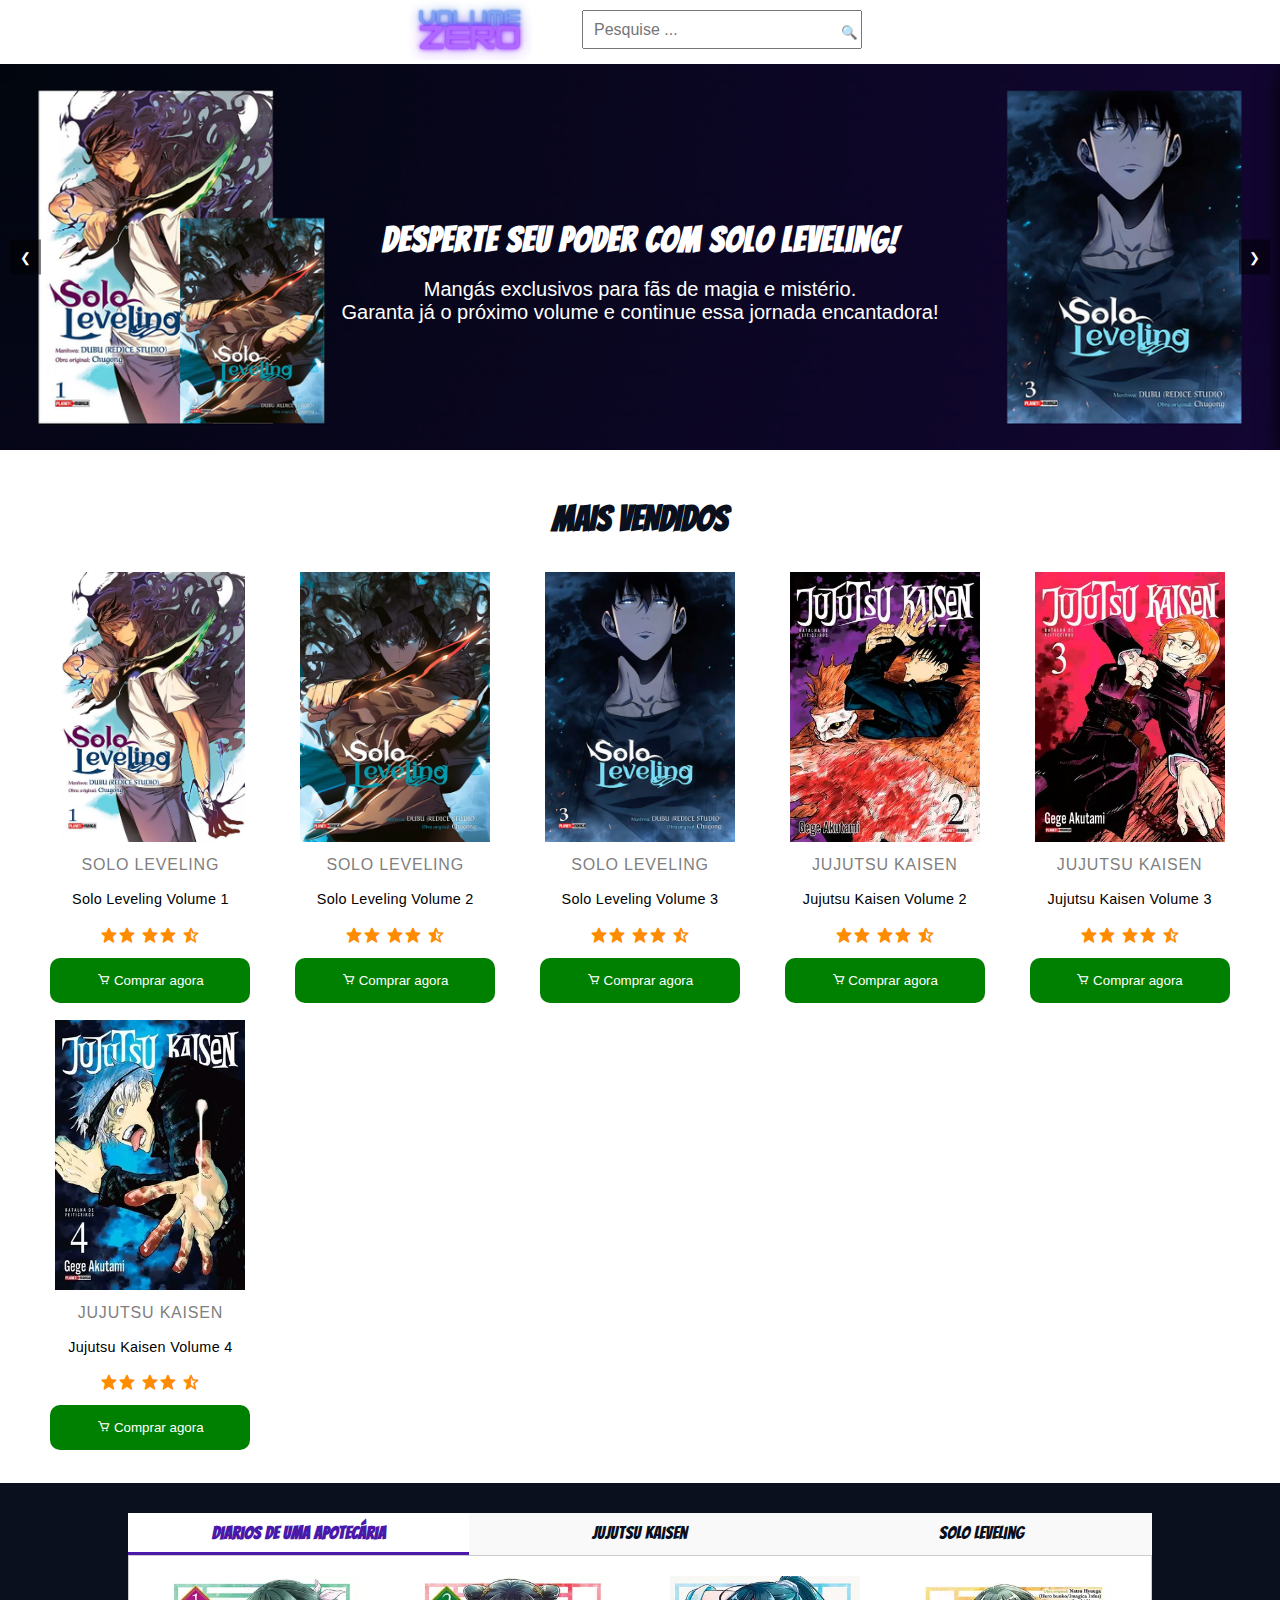
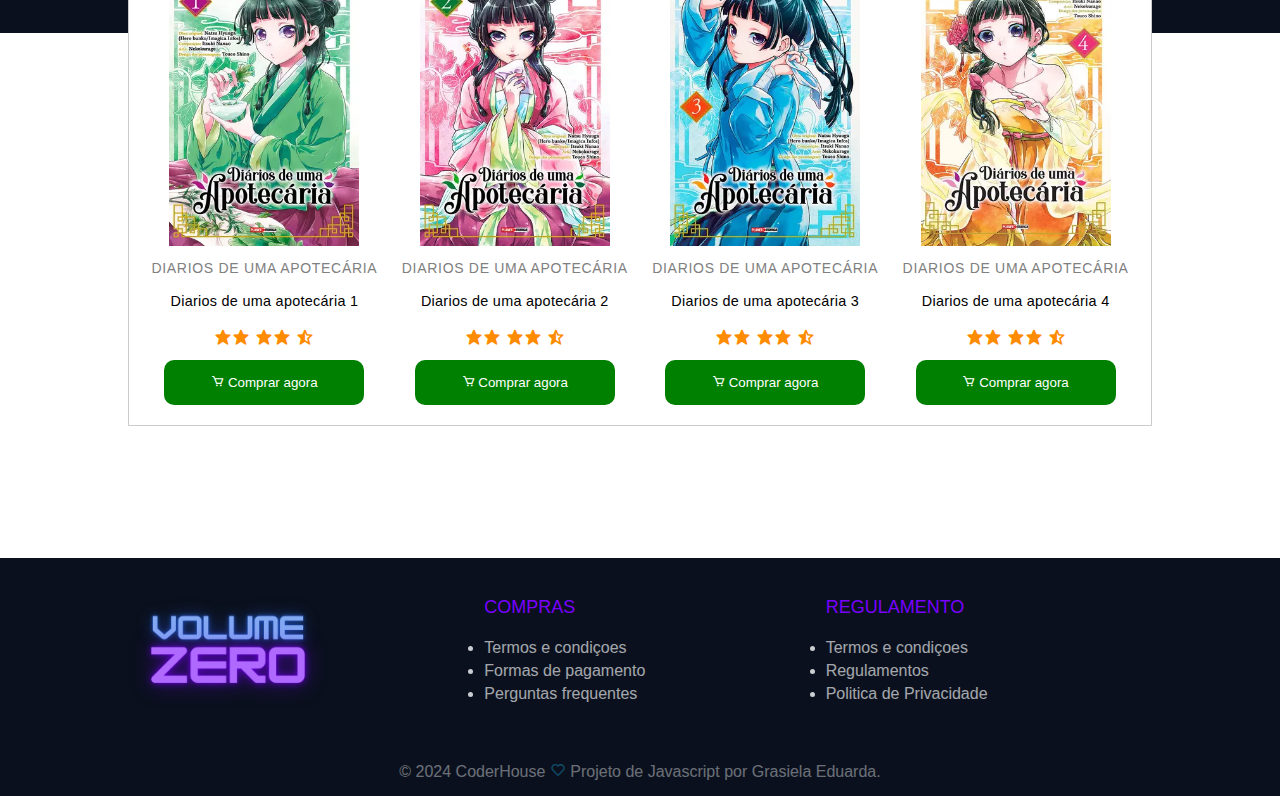
<file: index.html>
<!DOCTYPE html>
<html lang="en">
<head>
  <meta charset="UTF-8">
  <meta name="viewport" content="width=device-width, initial-scale=1.0">
  <title>VolumeZero</title>
  <link rel="icon" href="img/icon.png" type="image/png">
  <link rel="stylesheet" href="index.css">
  <link href="https://fonts.googleapis.com/css2?family=Bangers&display=swap" rel="stylesheet">
  <link href="https://fonts.googleapis.com/css2?family=Cormorant&display=swap" rel="stylesheet">
  <link href='https://unpkg.com/boxicons@2.1.4/css/boxicons.min.css' rel='stylesheet'>

</head>
<body>
  <div class="container">
    <header>
      <a class="navImg" href="index.html">
        <img src="img/home.png" alt="home_logo" class="homeLogo">
      </a>
      <div class="searchContainer">
        <input 
          type="text" 
          id="searchBar" 
          placeholder="Pesquise ..."
        />
        <button id="searchButton">🔍</button>
      </div>
    </header>
    <main>
      <div class="carousel">
        <div class="carouselTrack">
          <div class="carouselItem">
            <img src="./img/banners/banner1.png" alt="banner1">
            <div class="text">
              <h2>Desperte Seu Poder com Solo Leveling!</h2>
              <p>Mangás exclusivos para fãs de magia e mistério. <br> Garanta já o próximo volume e continue essa jornada encantadora!</p>
            </div>
          </div>
          <div class="carouselItem">
            <img src="./img/banners/banner2.png" alt="banner2">
            <div class="text">
              <h2> Entre no Mundo de Diário de uma Apotecária!</h2>
              <p>Descubra a jornada épica de Jinwoo e mergulhe no mundo das sombras.<br>
                Garanta já os volumes e sinta a adrenalina dessa história incrível!</p>
            </div>
          </div>
          <div class="carouselItem">
            <img src="./img/banners/banner3.png" alt="banner3">
            <div class="text">
              <h2>Jujutsu Kaisen: Volume 26 Já Disponível!</h2>
              <p>Mergulhe no mundo das maldições e feiticeiros!<br>Adquira Agora Mesmo e Complete Sua Coleção!</p>
            </div>
          </div>
        </div>
        <button class="carouselButton prev">&#10094;</button>
        <button class="carouselButton next">&#10095;</button>
      </div>
      <div class="bestSellers">
        <h2> Mais vendidos </h2>
        <div class="bestSellerlist">
        </div>
      </div>
      <div class="tab">
        <div class="background">
          <img src="img/background.png"/>
        </div>
        <div class="tabsWrapper">
          <div class="tabs">
            <button class="tabLink active" data-tab="tab1">Diarios de uma Apotecária</button>
            <button class="tabLink" data-tab="tab2">Jujutsu Kaisen</button>
            <button class="tabLink" data-tab="tab3">Solo Leveling</button>
          </div>
          <div id="tab1" class="tabContent active">
            <div class="apotecaryList">

            </div>
          </div>
          <div id="tab2" class="tabContent">
            <div class="jujutsuList">

            </div>
          </div>
          <div id="tab3" class="tabContent">
            <div class="soloList">

            </div>
          </div>
        </div>
      </div>
    </main>
    <footer>
      <div class="information">
        <div class="logo">
          <img class="logo" src="img/VOLUME.png" alt="logo">
        </div>
        <div class="faq">
          <h4>Compras</h4>
            <ul>
                <li> <a href="index.html">Termos e condiçoes </a></li>
                <li> <a href="index.html">Formas de pagamento</a></li>
                <li> <a href="index.html">Perguntas frequentes</a></li>
            </ul>
        </div>
        <div class="faq">
          <h4>Regulamento</h4>
            <ul>
                <li> <a href="index.html">Termos e condiçoes </a></li>
                <li> <a href="index.html">Regulamentos</a></li>
                <li> <a href="index.html">Politica de Privacidade</a></li>
            </ul>
        </div>

      </div>
      <div class="author">
        <div class="copy">
          <p> © 2024 CoderHouse <i class='bx bx-heart' style="color:#1CA0D1"></i> Projeto de Javascript por Grasiela Eduarda. </p>
        </div>
    </footer>
  </div>
  <script src="index.js"></script>
  <script 
    src="https://cdn.jsdelivr.net/npm/bootstrap@5.3.1/dist/js/bootstrap.bundle.min.js">
  </script>
</file>
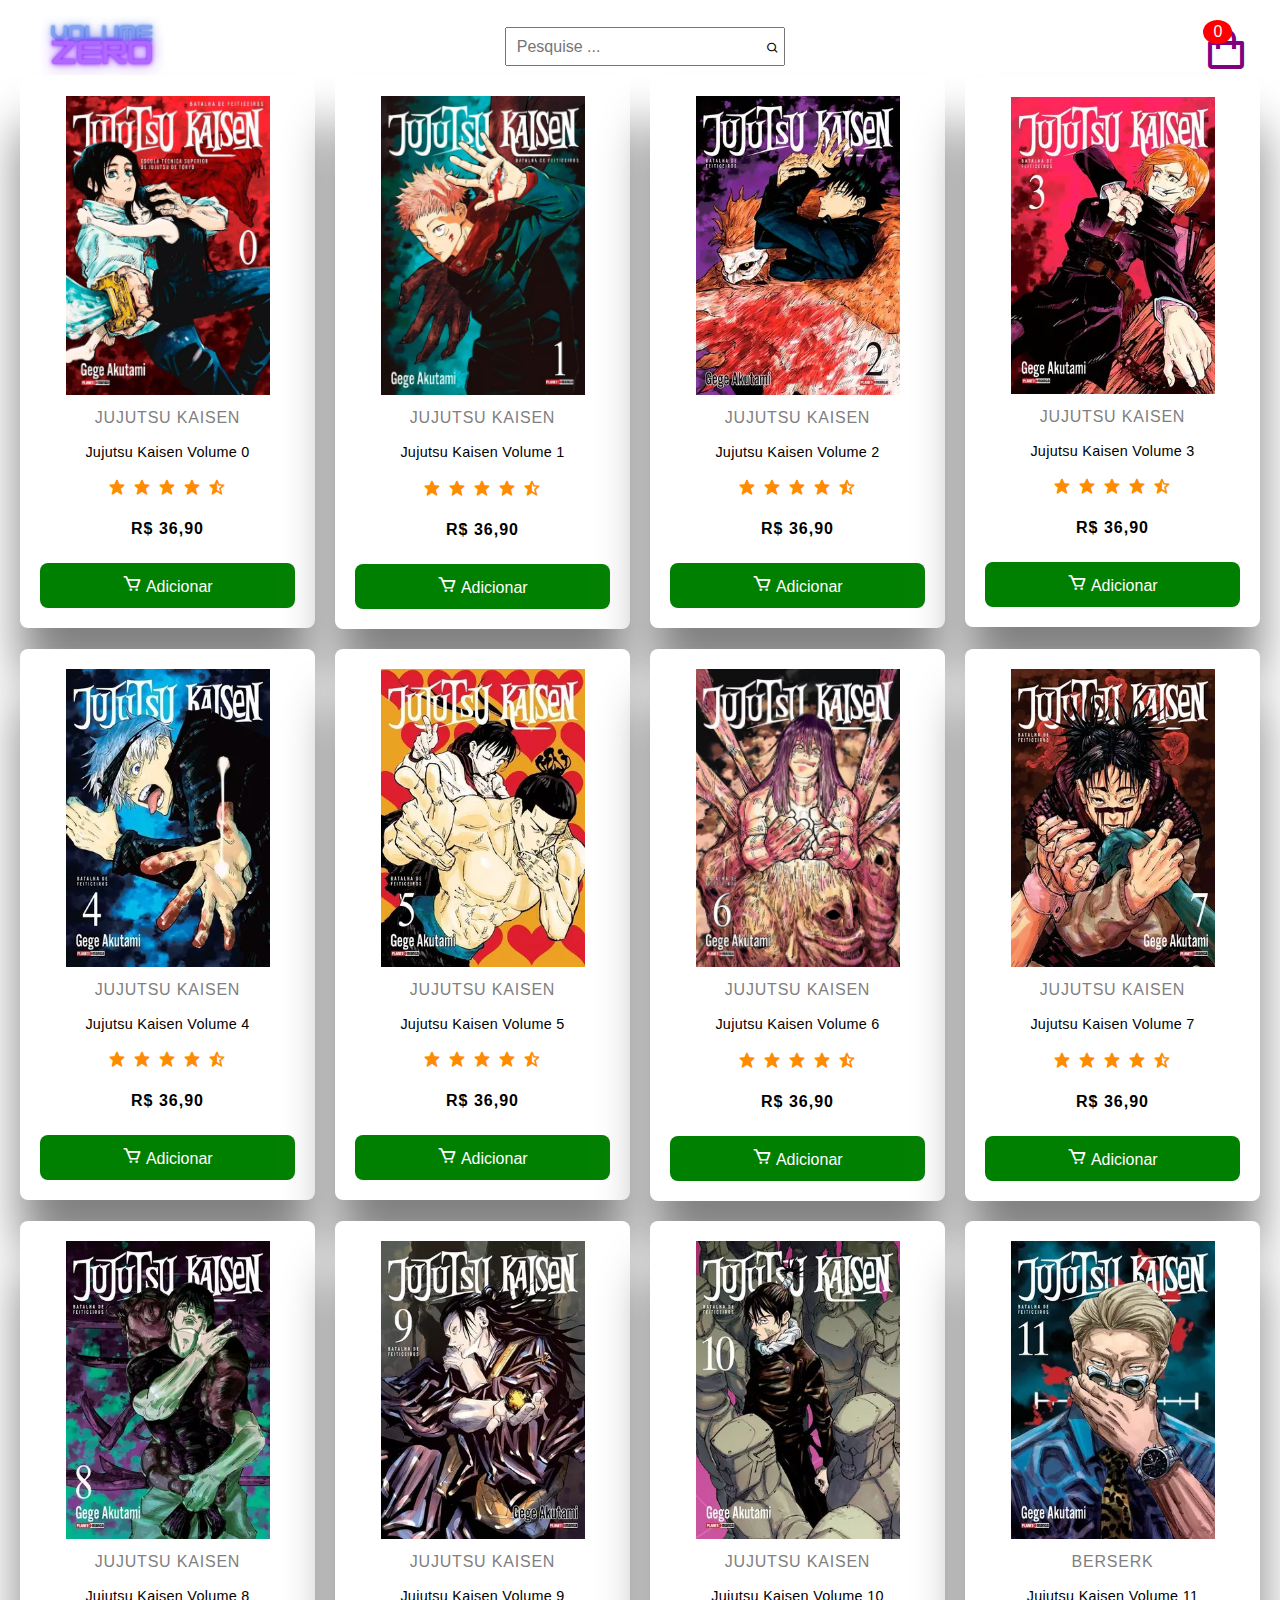
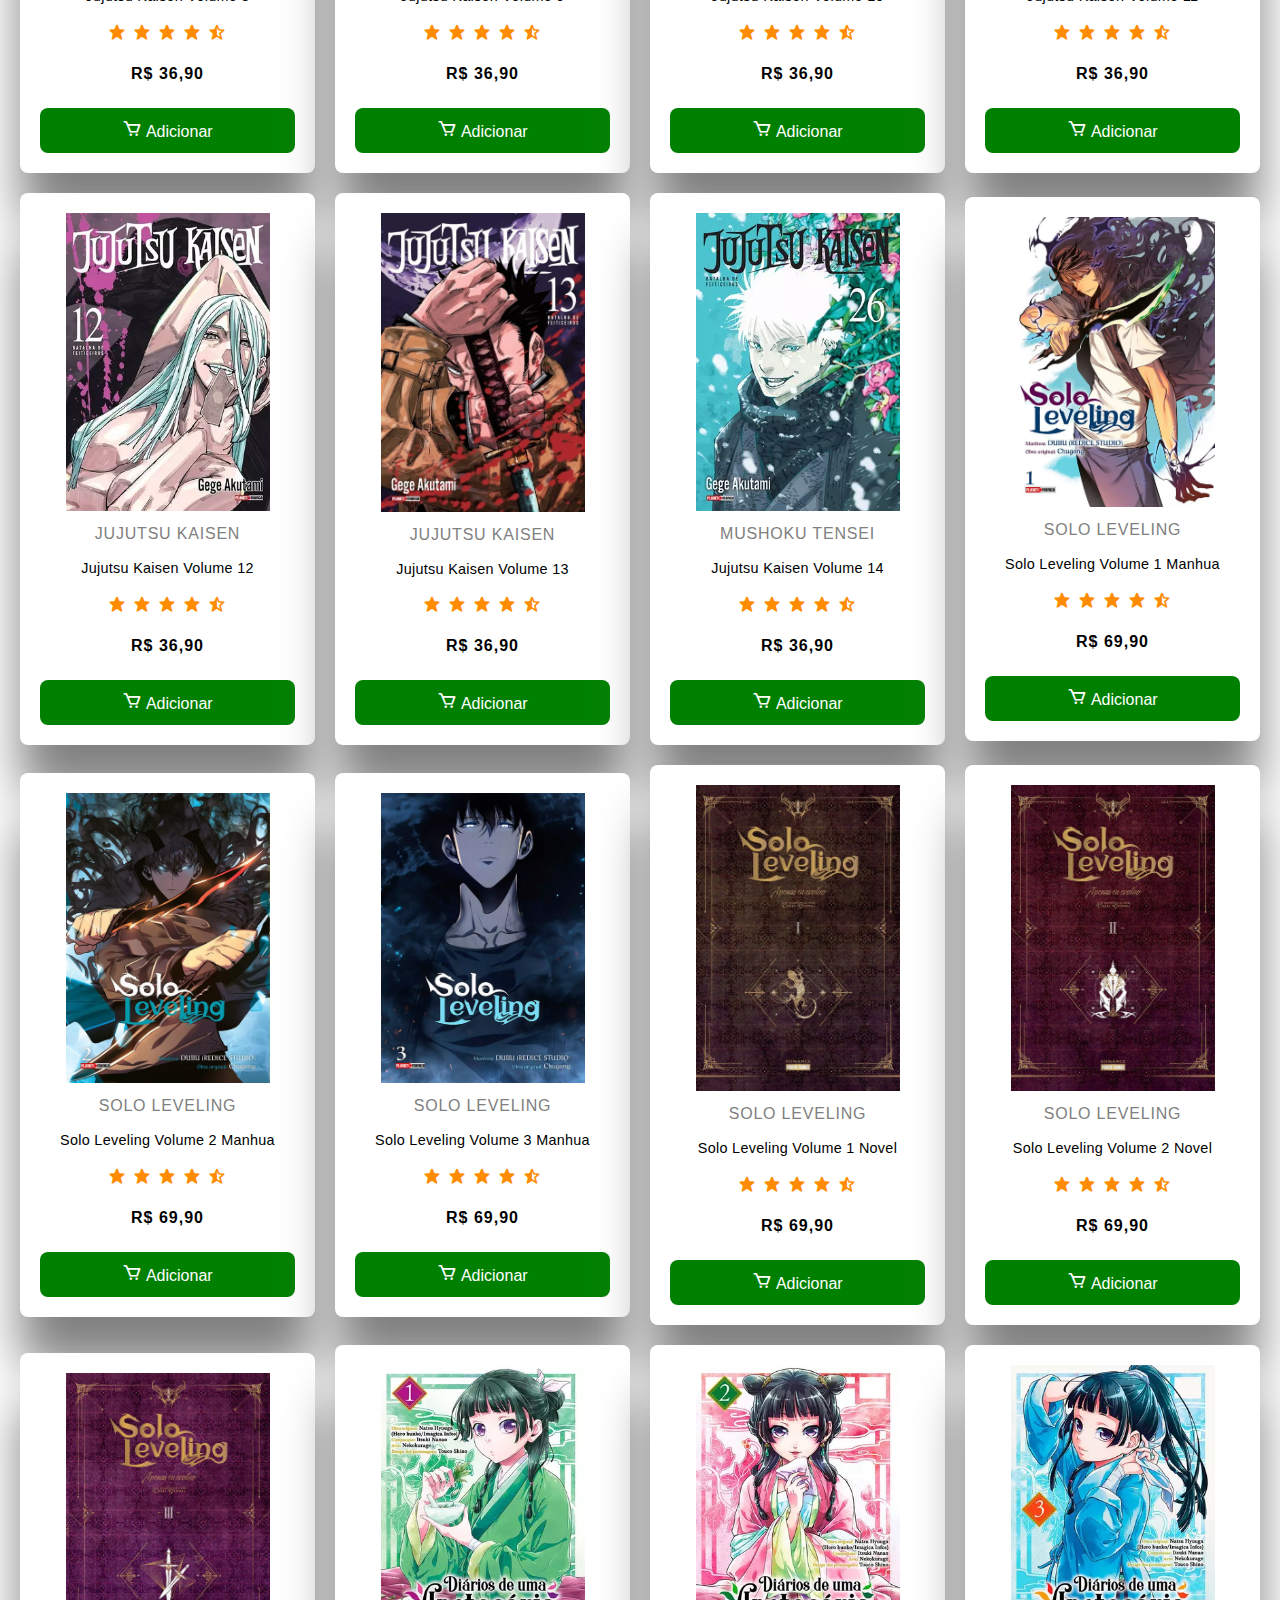
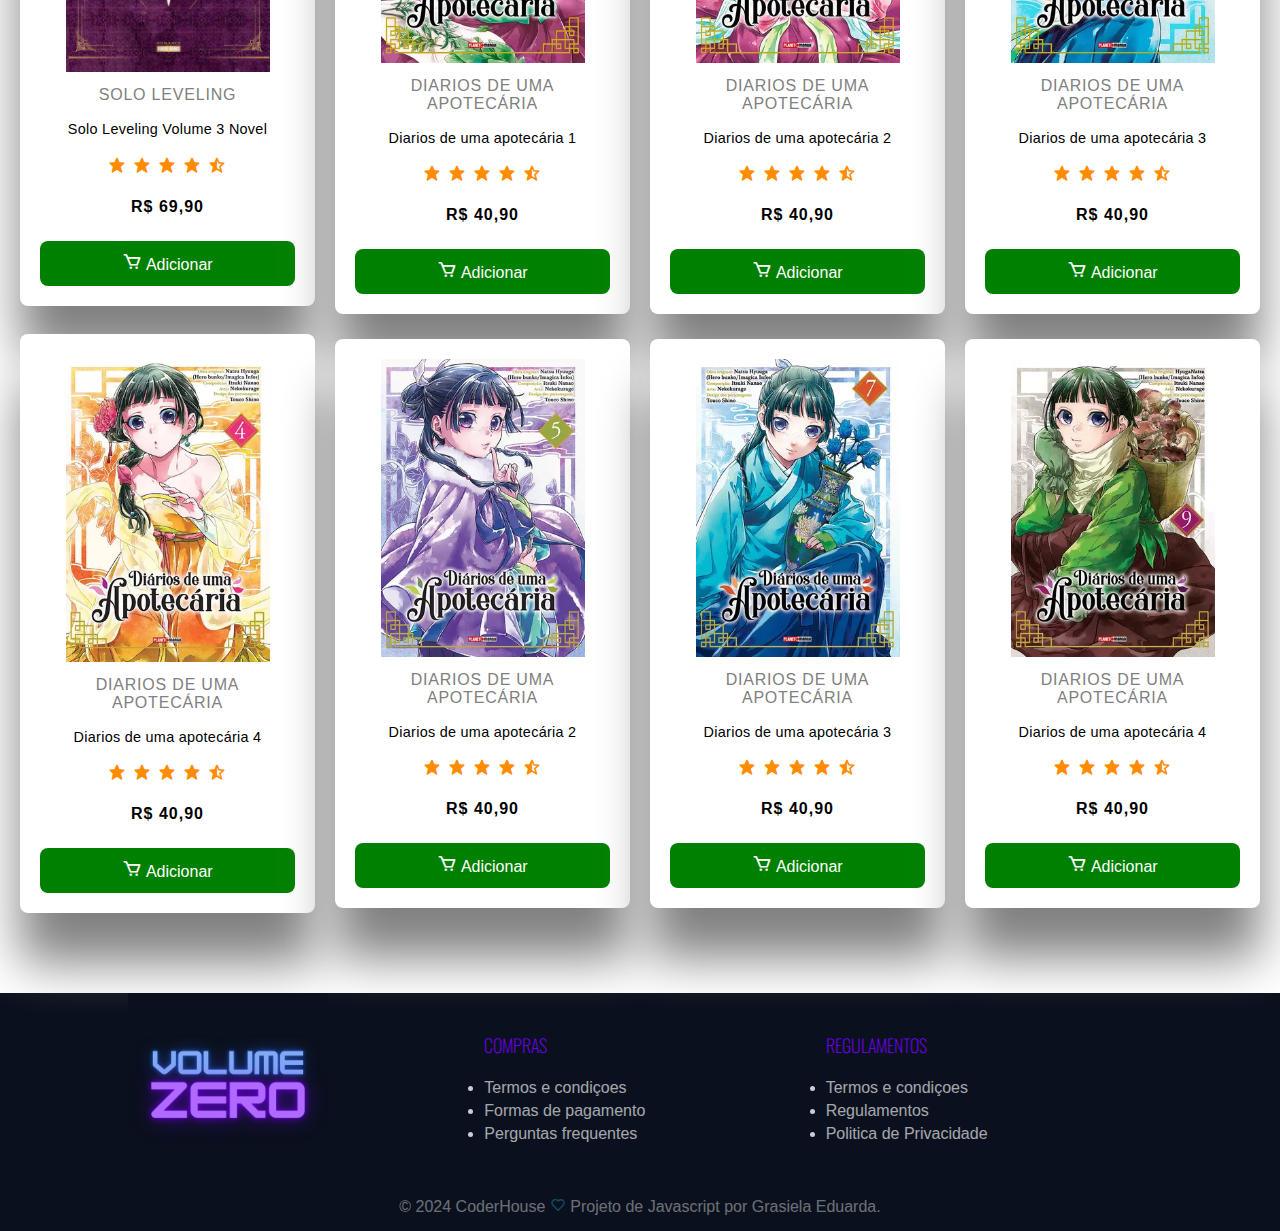
<file: shopping.html>
<!DOCTYPE html>
<html lang="en">
<head>
  <meta charset="UTF-8">
  <meta name="viewport" content="width=device-width, initial-scale=1.0">
  <title>Loja</title>
  <link rel="icon" href="img/icon.png" type="image/png">
  <link rel="stylesheet" href="shopping.css">
  <link href="https://fonts.googleapis.com/css2?family=Oswald:wght@400;500;700&display=swap" rel="stylesheet">
  <link href="https://fonts.googleapis.com/css2?family=Roboto:wght@400;700&display=swap" rel='stylesheet'>
  <link href='https://unpkg.com/boxicons@2.1.4/css/boxicons.min.css' rel='stylesheet'>
</head>
<body>
  <div class="container">
    <header>
      <a class="navImg" href="index.html">
        <img src="img/home.png" alt="home_logo" class="homeLogo">
      </a>
      <div class="searchContainer" id="searchContainer">
        <input 
          type="text" 
          id="searchBar" 
          placeholder="Pesquise ..."
          class="hidden" 
        />
        <button id="searchButton">
          <i class='bx bx-search'></i>
        </button>

        
      </div>
      <div class="shopping">
        <i class='bx bx-shopping-bag' id="bagIcon" onclick="toggleMenu()"></i>

        <box-icon name='search'></box-icon>
        <span class="quantity">0</span>
      </div>
    </header>
    

    <div class="list">

    </div>
  </div>

  <div class="card">
    <div class="topContent">
      <h2>Carrinho de compras</h2>
      <div class="closeShopping">
        <i class='bx bx-x'></i>
      </div>
    </div>
    <div class="content">
      <ul class="listCard"></ul>
    </div>
    <div class="checkOut">
      <div class="total">0</div>
    </div>
  </div>

  <footer>
    <div class="information">
      <div class="logo">
        <img class="logo" src="img/VOLUME.png" alt="logo">
      </div>
      <div class="faq">
        <h4>Compras</h4>
          <ul>
              <li> <a href="index.html">Termos e condiçoes </a></li>
              <li> <a href="index.html">Formas de pagamento</a></li>
              <li> <a href="index.html">Perguntas frequentes</a></li>
          </ul>
      </div>
      <div class="faq">
        <h4>Regulamentos</h4>
          <ul>
              <li> <a href="index.html">Termos e condiçoes </a></li>
              <li> <a href="index.html">Regulamentos</a></li>
              <li> <a href="index.html">Politica de Privacidade</a></li>
          </ul>
      </div>

    </div>
    <div class="author">
      <div class="copy">
        <p> © 2024 CoderHouse <i class='bx bx-heart' style="color:#1CA0D1"></i> Projeto de Javascript por Grasiela Eduarda. </p>
      </div>
  </footer>
  <script src="shopping.js"></script>
</body>
</file>
<file: index.css>
* {
  font-family: textbook-new, sans-serif;
}

body {
  background-color: white;
  margin: 0px;
}

.container {
  width: 100%;
  margin-left: 0px;
  margin-right: 0px;
  
}

.container header {
  display: flex;
  justify-content: center;
  margin-right: 40px;
  margin-left: 40px;
}

.container header .navImg .homeLogo {
  height: 60px;
  padding-right: 40px;
  background-color: transparent;
}

.container header .searchContainer {
  display: flex;
  justify-content: center;
  margin: 10px;
}

.container header .searchContainer #searchBar {
  width: 20vw;
  height: 15px;
  padding: 10px;
  font-size: 16px;
}

.container header .searchContainer #searchButton {
  position: absolute;
  background-color: transparent;
  height: 45px;
  cursor: pointer;
  border: none;
  margin-left: 20%;
}

.items-container {
  display: flex;
  flex-wrap: wrap;
  justify-content: center;
  gap: 20px;
  margin: 20px;
}

.container main{
  width: 100vw;
}

.container main .carousel {
  position: relative;
  width: 100vw;
  margin: auto;
  overflow: hidden;
}

.container main .carousel .carouselTrack {
  display: flex;
  transition: transform 0.5s ease-in-out;
}

.container main .carousel .carouselTrack .carouselItem {
  min-width: 100%;
  box-sizing: border-box;
  background-color: #0a101d;
  display: flex;
}

.container main .carousel .carouselTrack .carouselItem .text {
  position: absolute;
  display: block;
  justify-content: center;
  text-align: center;
  width: 100%;
  margin-top: 10%;
  z-index: 1000;
}

.container main .carousel .carouselTrack .carouselItem .text h2{
  margin-bottom: 10px;
  font-size: 35px;
  color: white;
  font-family: 'Bangers', sans-serif;
  letter-spacing: 1px;
  
}

.container main .carousel .carouselTrack .carouselItem .text p{
  margin-bottom: 7px;
  font-size: 20px;
  color: white;
  font-family: 'Roboto', sans-serif;
}

.container main .carousel .carouselTrack .carouselItem img {
  width: 100%;
  box-shadow: 0 8px 20px rgba(0, 0, 0, 0.9);

}

.container main .carouselButton {
  position: absolute;
  top: 50%;
  transform: translateY(-50%);
  background-color: rgba(0, 0, 0, 0.5);
  color: white;
  border: none;
  cursor: pointer;
  padding: 10px;
}

.container main .carouselButton.prev {
  left: 10px;
}

.container main .carouselButton.next {
  right: 10px;
}

.container main .bestSellers {
  margin-top: 50px;
  margin-bottom: 50px;
  margin-right: 20px;
  margin-left: 20px;
  display: block;
  text-align: center;
}

.container main .bestSellers h2 {
  color: #0a101d;
  font-size: 35px;
  text-transform: uppercase;
  font-family: 'Bangers', sans-serif;
}

.container main .bestSellers .bestSellerlist {
  display: grid;
  grid-template-columns: repeat(auto-fit, minmax(200px, auto));
  gap: 2%;
  margin-top: 35px;
  margin-right: 20px;
  margin-left: 20px;
}

.container main .bestSellers .bestSellerlist .item img{
  width: 190px;
  height: 270px;
}

.container main .bestSellers .bestSellerlist .item .category {
  text-transform: uppercase;
  letter-spacing: .05em;
  color: #808080;
  padding-top: 10px;
  padding-bottom: 15px;
}

.container main .bestSellers .bestSellerlist .item .title {
  font-size: .900rem;
  font-weight: 400;
  letter-spacing: .02em;
  color: #000000;
  text-align: center;
  line-height: 1.5;
  padding-bottom: 15px;
}

.container main .bestSellers .bestSellerlist .item .ratting {
  color: #FF8C00;
  font-size: 18px;
  padding-bottom: 10px;
}

.container main .bestSellers .bestSellerlist .item button {
  background-color: green;
  color: #FFFFFF;
  width: 200px;
  height: 45px;
  text-align: center;
  border-style: none;
  border-radius: 10px;
}

.container main .tab {
  width: 100%;
  height: 75vh;
  display: flex;
  justify-content: center;
}

.container main .tab .background img {
  width: 100vw;
  height: 150px;
}

.container main .tab .tabsWrapper {
  width: 80%;
  margin: 0 auto;
  position: absolute;
  background-color: transparent;
  margin-top: 30px;
}

.container main .tab .tabsWrapper .tabs {
  display: flex;
  border-bottom: 1px solid #ccc;
}

.container main .tab .tabsWrapper .tabs button {
  flex: 1;
  padding: 10px 20px;
  cursor: pointer;
  border: none;
  background-color: #f9f9f9;
  border-bottom: 3px solid transparent;
  font-size: 18px;
  color: #0a101d;
  font-family: 'Bangers', sans-serif;
}

.container main .tab .tabsWrapper .tabs button.active {
  border-bottom: 3px solid #4a19aa;
  font-weight: bold;
  background-color: #fff;
  color: #4a19aa;
}

.container .tabContent {
  display: none;
  padding: 20px;
  border: 1px solid #ccc;
  border-top: none;
  background-color: #fff;
}

.container .tabContent .apotecaryList,
.container .tabContent .jujutsuList,
.container .tabContent .soloList{
  display: grid;
  grid-template-columns: repeat(auto-fit, minmax(200px, auto));
  gap: 2%;
  text-align: center;
}

.container .tabContent .apotecaryList .item img,
.container .tabContent .jujutsuList .item img,
.container .tabContent .soloList .item img {
  width: 190px;
  height: 270px;
}

.container .tabContent .apotecaryList .item .category,
.container .tabContent .jujutsuList .item .category,
.container .tabContent .soloList .item .category {
  text-transform: uppercase;
  letter-spacing: .05em;
  color: #808080;
  padding-top: 10px;
  padding-bottom: 15px;
  font-size: 14px;
}
.container .tabContent .apotecaryList .item .title,
.container .tabContent .jujutsuList .item .title,
.container .tabContent .soloList .item .title {
  font-size: .900rem;
  font-weight: 400;
  letter-spacing: .02em;
  color: #000000;
  text-align: center;
  line-height: 1.5;
  padding-bottom: 15px;
}

.container .tabContent .apotecaryList .item .ratting,
.container .tabContent .jujutsuList .item .ratting,
.container .tabContent .soloList .item .ratting {
  color: #FF8C00;
  font-size: 18px;
  padding-bottom: 10px;
}

.container .tabContent .apotecaryList .item button,
.container .tabContent .jujutsuList .item button,
.container .tabContent .soloList .item button {
  background-color: green;
  color: #FFFFFF;
  width: 200px;
  height: 45px;
  text-align: center;
  border-style: none;
  border-radius: 10px;
}

.container .tabContent.active {
  display: block;
}

.container footer {
  display: block;
  background-color: #0a101d;
  height: auto;
}

.container footer .information {
  display: grid;
  grid-template-columns: repeat(auto-fit, minmax(300px, auto));
  margin-left: 10%;
  margin-right: 10%;
  margin-top: 0%;
}

.container footer .information .logo img{
  width: 200px;
  height: 200px;
}

.container footer .information .faq {
  color: white;
  padding: 15px;
}

.container footer .information .faq ul {
  padding: 0px;
}

.container footer .information .faq ul li {
	bestSellerlist-style: none;
}

.container footer .information .faq h4 {
  text-transform: uppercase;
  font-family: "Oswald", sans-serif;
  font-optical-sizing: auto;
  font-weight: 200;
  font-style: normal;
  font-size: 18px;
  color: #7900ff;
  margin-bottom: 10px;
}

.container footer .information .faq ul li {
  text-decoration: none;
  font-size: 16px;
  font-style: bold;
  color:#fbfdfe;
  opacity: 80%;
  padding-top: 5px;
}

.container footer .information .faq ul li a {
	text-decoration: none;
  font-size: 16px;
  font-style: bold;
  color:#fbfdfe;
  opacity: 80%;
}

.container footer .author .copy p{ 
  color:#fbfdfe;
  font-size: 16px;
  font-weight: 400;
  font-style: normal;
  opacity: 40%;
  text-align: center;
  margin: 0px;
  padding-bottom: 15px;
}

@media (max-width: 480px) {
  .container main .carousel .carouselTrack .carouselItem .text {
    margin-top: 4%;
    text-align: center;
  }

  .container main .carousel .carouselTrack .carouselItem .text h2{
    font-size: 15px;
    width: 50%;
    padding-left: 25%;
    padding-right: 25%;
  }

  .container main .carousel .carouselTrack .carouselItem .text p{
    font-size: 8px;
    width: 50%;
    padding-left: 25%;
    padding-right: 25%;
  }

  .container main .bestSellers {
    margin-top: 20px;
    margin-right: 20px;
    margin-left: 20px;
    margin-bottom: 100px;
  }

  .container main .bestSellers h2 {
    color: #0a101d;
    font-size: 20px;
    text-transform: uppercase;
    font-family: 'Bangers', sans-serif;
  }

  .container main .bestSellers .bestSellerlist {
    grid-template-columns: repeat(auto-fit, minmax(110px, auto));
    gap: 4%;
    margin-top: 20px;
  }

  .container main .bestSellers .bestSellerlist .item img{
    width: 120px;
    height: 190px;
  }

  .container main .bestSellers .bestSellerlist .item .category {
    padding-top: 5px;
    padding-bottom: 10px;
    font-size: 15px;
  }
  
  .container main .bestSellers .bestSellerlist .item .title {
    font-size: .800rem;
    line-height: 1.5;
    padding-bottom: 10px;
  }
  
  .container main .bestSellers .bestSellerlist .item .ratting {
    font-size: 15px;
    padding-bottom: 5px;
  }
  
  .container main .bestSellers .bestSellerlist .item button {
    width: 120px;
    height: 35px;
  }

  .container main .tab {
    height: 900px;
  }

  .container .tabContent {
    padding: 20px;
    padding-bottom: 50px;
  }
  
  .container .tabContent .apotecaryList,
  .container .tabContent .jujutsuList,
  .container .tabContent .soloList{
    grid-template-columns: repeat(auto-fit, minmax(110px, auto));
    gap: 4%;
  }

  .container .tabContent .apotecaryList .item img,
  .container .tabContent .jujutsuList .item img,
  .container .tabContent .soloList .item img {
    width: 120px;
    height: 190px;
  }

  .container .tabContent .apotecaryList .item .category,
  .container .tabContent .jujutsuList .item .category,
  .container .tabContent .soloList .item .category {
    padding-top: 5px;
    padding-bottom: 10px;
    font-size: 15px;
  }
  .container .tabContent .apotecaryList .item .title,
  .container .tabContent .jujutsuList .item .title,
  .container .tabContent .soloList .item .title {
    font-size: .800rem;
    line-height: 1.5;
    padding-bottom: 10px;
  }

  .container .tabContent .apotecaryList .item .ratting,
  .container .tabContent .jujutsuList .item .ratting,
  .container .tabContent .soloList .item .ratting {
    font-size: 15px;
    padding-bottom: 5px;
  }

  .container .tabContent .apotecaryList .item button,
  .container .tabContent .jujutsuList .item button,
  .container .tabContent .soloList .item button {
    width: 120px;
    height: 35px;
  }
  
}

@media (min-width: 481px) and (max-width: 768px) {
  .container main .carousel .carouselTrack .carouselItem .text {
    margin-top: 4%;
    text-align: center;
  }

  .container main .carousel .carouselTrack .carouselItem .text h2{
    font-size: 20px;
    width: 50%;
    padding-left: 25%;
    padding-right: 25%;
  }

  .container main .carousel .carouselTrack .carouselItem .text p{
    font-size: 10px;
    width: 46%;
    padding-left: 27%;
    padding-right: 27%;
  }

  .container main .bestSellers {
    margin-top: 20px;
    margin-right: 20px;
    margin-left: 20px;
    margin-bottom: 100px;
  }

  .container main .bestSellers h2 {
    color: #0a101d;
    font-size: 25px;
    text-transform: uppercase;
    font-family: 'Bangers', sans-serif;
  }

  .container main .bestSellers .bestSellerlist {
    margin-top: 20px;
  }

  .container .tabContent {
    padding: 20px;
    padding-bottom: 120px;
  }
}

@media (min-width: 481px) and (max-width: 562px) {
  .container main .tab {
    height: 212vh;
  }
}

@media (min-width: 562px) and (max-width: 1100px) {
  .container main .tab {
    height: 100vh;
  }

  .container .tabContent {
    padding: 20px;
    padding-bottom: 50px;
  }
}

@media (max-width: 1125px) {
  .container footer .information {
    display: block;
  }
}
</file>
<file: shopping.css>
* {
  font-family: textbook-new, sans-serif;
}

body {
  background-color: white;
  margin: 0px;
}

.container {
  width: 100vw;
  transition: 0.5s;
  -webkit-transition: 0.5s;
  -moz-transition: 0.5s;
  -ms-transition: 0.5s;
  -o-transition: 0.5s;
}

.container h2 {
  color: purple;
}

.container header {
  width: 90%;
  display: grid;
  grid-template-columns: 10% 85% 10%;
  margin-right: 40px;
  margin-left: 40px;
  margin-top: 15px;
}

.container header .navImg .homeLogo {
  display: flex;
  height: 60px;
  padding-right: 40px;
  background-color: transparent;
}

.container header .searchContainer {
  display: flex;
  justify-content: center;
  margin: 10px;
  margin-top: 12px;
}

.container header .searchContainer #searchBar {
  width: 20vw;
  height: 15px;
  padding: 10px;
  font-size: 16px;
}

.container header .searchContainer #searchButton {
  position: absolute;
  background-color: transparent;
  height: 45px;
  cursor: pointer;
  border: none;
  margin-left: 20%;
}


.container header .shopping {
  position: relative;
  text-align: right;
  margin-top: 10px;
}

.container header .shopping i {
  font-size: 3rem;
  color: purple;
  transition: all 0.25s ease;
  -webkit-transition: all 0.25s ease;
  -moz-transition: all 0.25s ease;
  -ms-transition: all 0.25s ease;
  -o-transition: all 0.25s ease;
}

.container header .shopping span {
  background: red;
  border-radius: 50%;
  -webkit-border-radius: 50%;
  -moz-border-radius: 50%;
  -ms-border-radius: 50%;
  -o-border-radius: 50%;
  display: flex;
  justify-content: center;
  align-items: center;
  color: white;
  position: absolute;
  top: -5px;
  left: 60%;
  padding: 3px 10px;
}

.container .list {
  display: grid;
  grid-template-columns: repeat(auto-fit, minmax(250px, auto));
  text-align: center;
  align-items: center;
  gap: 20px;
  margin-right: 20px;
  margin-left: 20px;
}

.container .list .item .category{
  text-transform: uppercase;
  letter-spacing: .05em;
  color: #808080;
  padding-top: 10px;
  padding-bottom: 15px;
}

.container .list .item .title{
  font-size: .900rem;
  font-weight: 400;
  letter-spacing: .02em;
  color: #000000;
  text-align: center;
  line-height: 1.5;
  padding-bottom: 15px;
}

.container .list .item .ratting{
  color: #FF8C00;
  font-size: 18px;
  padding-bottom: 10px;
}

.container .list .item button{
  background-color: green;
  color: #FFFFFF;
  width: 200px;
  height: 45px;
  text-align: center;
  border-style: none;
}

.container .list .item .iconCart{
  color: #ffffff;
  font-size: 20px;
  padding-bottom: 10px;
}

.container .list .item .price {
  font-weight: 600;
  padding-bottom: 15px;
  margin: 10px;
}

.container .list .item {
  text-align: center;
  background-color: white;
  padding: 20px;
  box-shadow: 0 50px 50px grey;
  letter-spacing: 1px;
  transition: all 0.25s ease;
  -webkit-transition: all 0.25s ease;
  -moz-transition: all 0.25s ease;
  -ms-transition: all 0.25s ease;
  -o-transition: all 0.25s ease;
  border-radius: 8px;
  -webkit-border-radius: 8px;
  -moz-border-radius: 8px;
  -ms-border-radius: 8px;
  -o-border-radius: 8px;
  cursor: pointer;
}

.container .list .item img{
  width: 80%;
  height: auto;
}

.container .list .item button {
  background: green;
  color: #ffffff;
  font-size: 1rem;

  width: 100%;
  padding: 10px;
  border-radius: 8px;
  -webkit-border-radius: 8px;
  -moz-border-radius: 8px;
  -ms-border-radius: 8px;
  -o-border-radius: 8px;
  cursor: pointer;
  transition: all 0.2;
  -webkit-transition: all 0.2;
  -moz-transition: all 0.2;
  -ms-transition: all 0.2;
  -o-transition: all 0.2;
}

.card {
  display: flex;
  flex-direction: column;
  position: fixed;
  overflow: hidden; 
  top: 0;
  left: 100%;
  width: 500px;
  background-color: #0a101d;
  height: 100vh;
  transition: 0.5s;
  -webkit-transition: 0.5s;
  -moz-transition: 0.5s;
  -ms-transition: 0.5s;
  -o-transition: 0.5s;
}

.card .content {
  overflow-y: auto;
  flex: 1;
  margin-bottom: 50px;
}

.active .card {
  left: calc(100% - 500px);
}

.active .container {
  transform: translateX(-200px);
}

.card h1 {
  color: purple;
  font-weight: 300;
  margin: 0;
  padding: 0 20px;
  height: 80px;
  display: flex;
  align-items: center;
}

.card .checkOut {
  position: absolute;
  bottom: 0;
  width: 100%;
}

.card .checkOut div {
  background-color: #375a66;
  color: white;
  width: 100%;
  height: 70px;
  display: flex;
  justify-content: center;
  align-items: center;
  font-weight: bold;
  cursor: pointer;
}

.card .checkOut div:nth-child(2) {
  background-color: grey;
  color: white;
}

.card .listCard {
  padding-left: 10px;
}

.card .listCard li {
  overflow: scroll;
  display: grid;
  grid-template-columns: 100px repeat(3, 1fr);
  color: #FFFFFF;
  row-gap: 20px;
  margin-top: 10px;
}

.card .listCard li div {
  display: flex;
  justify-content: center;
  align-items: center;
}

.card .listCard li img {
  width: 90%;
}

.card .listCard .total {
  color: purple;
}

.card .cardTitle,
.card .cardPrice {
  color: #FFFFFF;
}

.card .cardButton {
  width: 28px;
  height: 28px;
  background: #ffffff;
  color: #0a101d;
  font-size: 1.5rem;
  font-weight: 500;
  cursor: pointer;
  display: flex;
  justify-content: center;
  align-items: center;
  margin: 10px;
}

.card .topContent {
  display: flex;
  justify-content: space-between;
  align-items: center;
  margin: 20px;
  color: white
}

.card .topContent .closeShopping i{
  font-size: 2rem;
}

.card .topContent .closeShopping i:hover {
  color: purple;
}

footer {
  display: block;
  background-color: #0a101d;
  height: auto;
  margin-top: 80px;
}

footer .information {
  display: grid;
  grid-template-columns: repeat(auto-fit, minmax(300px, auto));
  margin-left: 10%;
  margin-right: 10%;
  margin-top: 0%;
}

footer .information .logo img{
  width: 200px;
  height: 200px;
}

footer .information .faq {
  color: white;
  padding: 15px;
  width: 100%;
}

footer .information .faq ul {
  padding: 0px;
}

footer .information .faq ul li {
	bestSellerlist-style: none;
}

footer .information .faq h4 {
  text-transform: uppercase;
  font-family: "Oswald", sans-serif;
  font-optical-sizing: auto;
  font-weight: 200;
  font-style: normal;
  font-size: 18px;
  color: #7900ff;
  margin-bottom: 10px;
}

footer .information .faq ul li {
  text-decoration: none;
  font-size: 16px;
  font-style: bold;
  color:#fbfdfe;
  opacity: 80%;
  padding-top: 5px;
}

footer .information .faq ul li a {
	text-decoration: none;
  font-size: 16px;
  font-style: bold;
  color:#fbfdfe;
  opacity: 80%;
}

footer .author .copy p{ 
  color:#fbfdfe;
  font-size: 16px;
  font-weight: 400;
  font-style: normal;
  opacity: 40%;
  text-align: center;
  margin: 0px;
  padding-bottom: 15px;
}

@media (max-width: 481px) {
  .container header {
    grid-template-columns: 50% 35% 15%;
    margin-right: 10px;
    margin-left: 10px;
    margin-top: 0px;
  }

  header .searchContainer {
    position: relative;
  }

  header .searchContainer #searchBar.hidden {
    display: none;
  }

  header .searchContainer #searchBar {
    position: absolute;
    top: 100%;
    left: 0;
    right: 0;
    width: calc(100% - 20px);
    margin: 10px auto;
    display: block;
    z-index: 10;
    box-shadow: 0 4px 6px rgba(0, 0, 0, 0.1);
  }

  header .searchContainer button i{
    color: purple;
    font-size: 40px;
  }

  .container header .shopping i {
    font-size: 40px;
  }

  .card {
    width: 100%;
    left: 100%; /* Escondido */
  }

  .active .card {
    left: 0; /* Mostra na tela */
  }
}

@media (min-width: 481px) and (max-width: 768px) {
  .container header {
    grid-template-columns: 20% 70% 15%;
    margin-right: 10px;
    margin-left: 10px;
    margin-top: 0px;
  }
}

@media (max-width: 1125px) {
  footer .information {
    display: block;
  }
}
</file>
